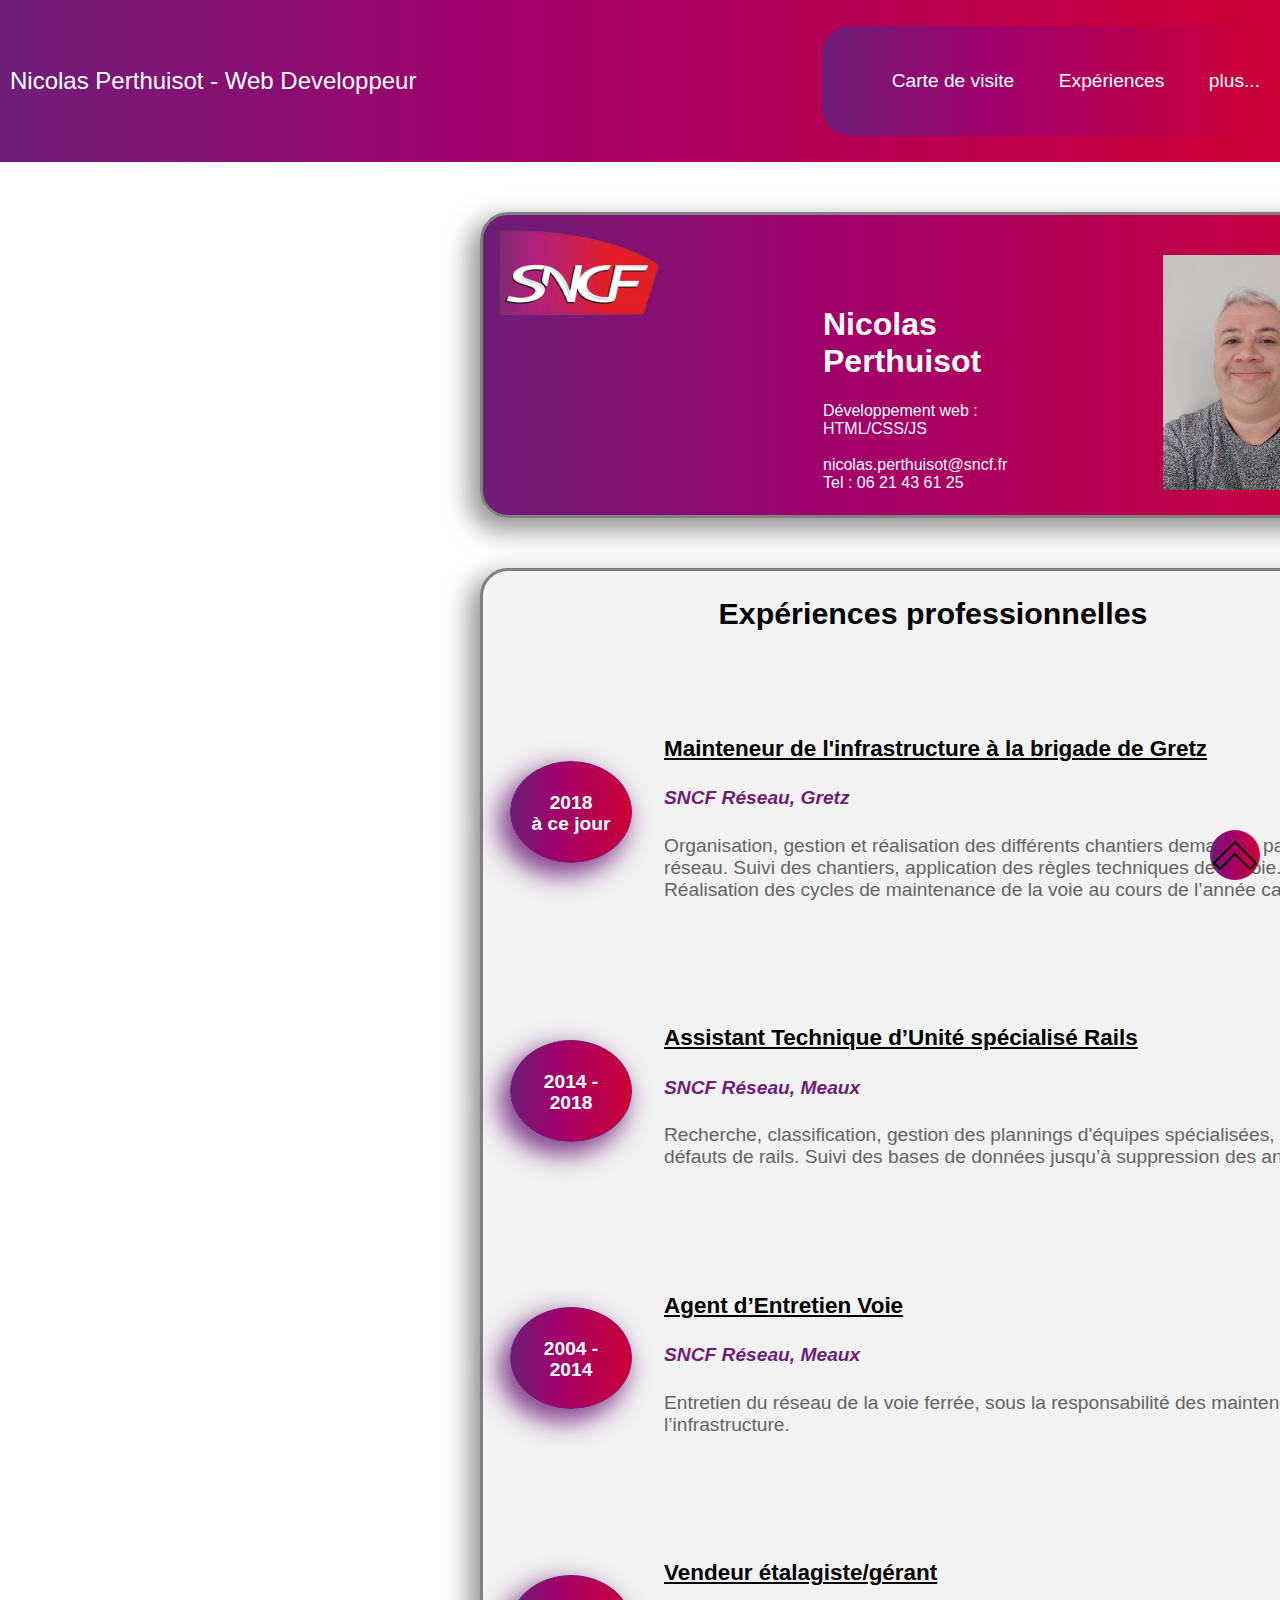
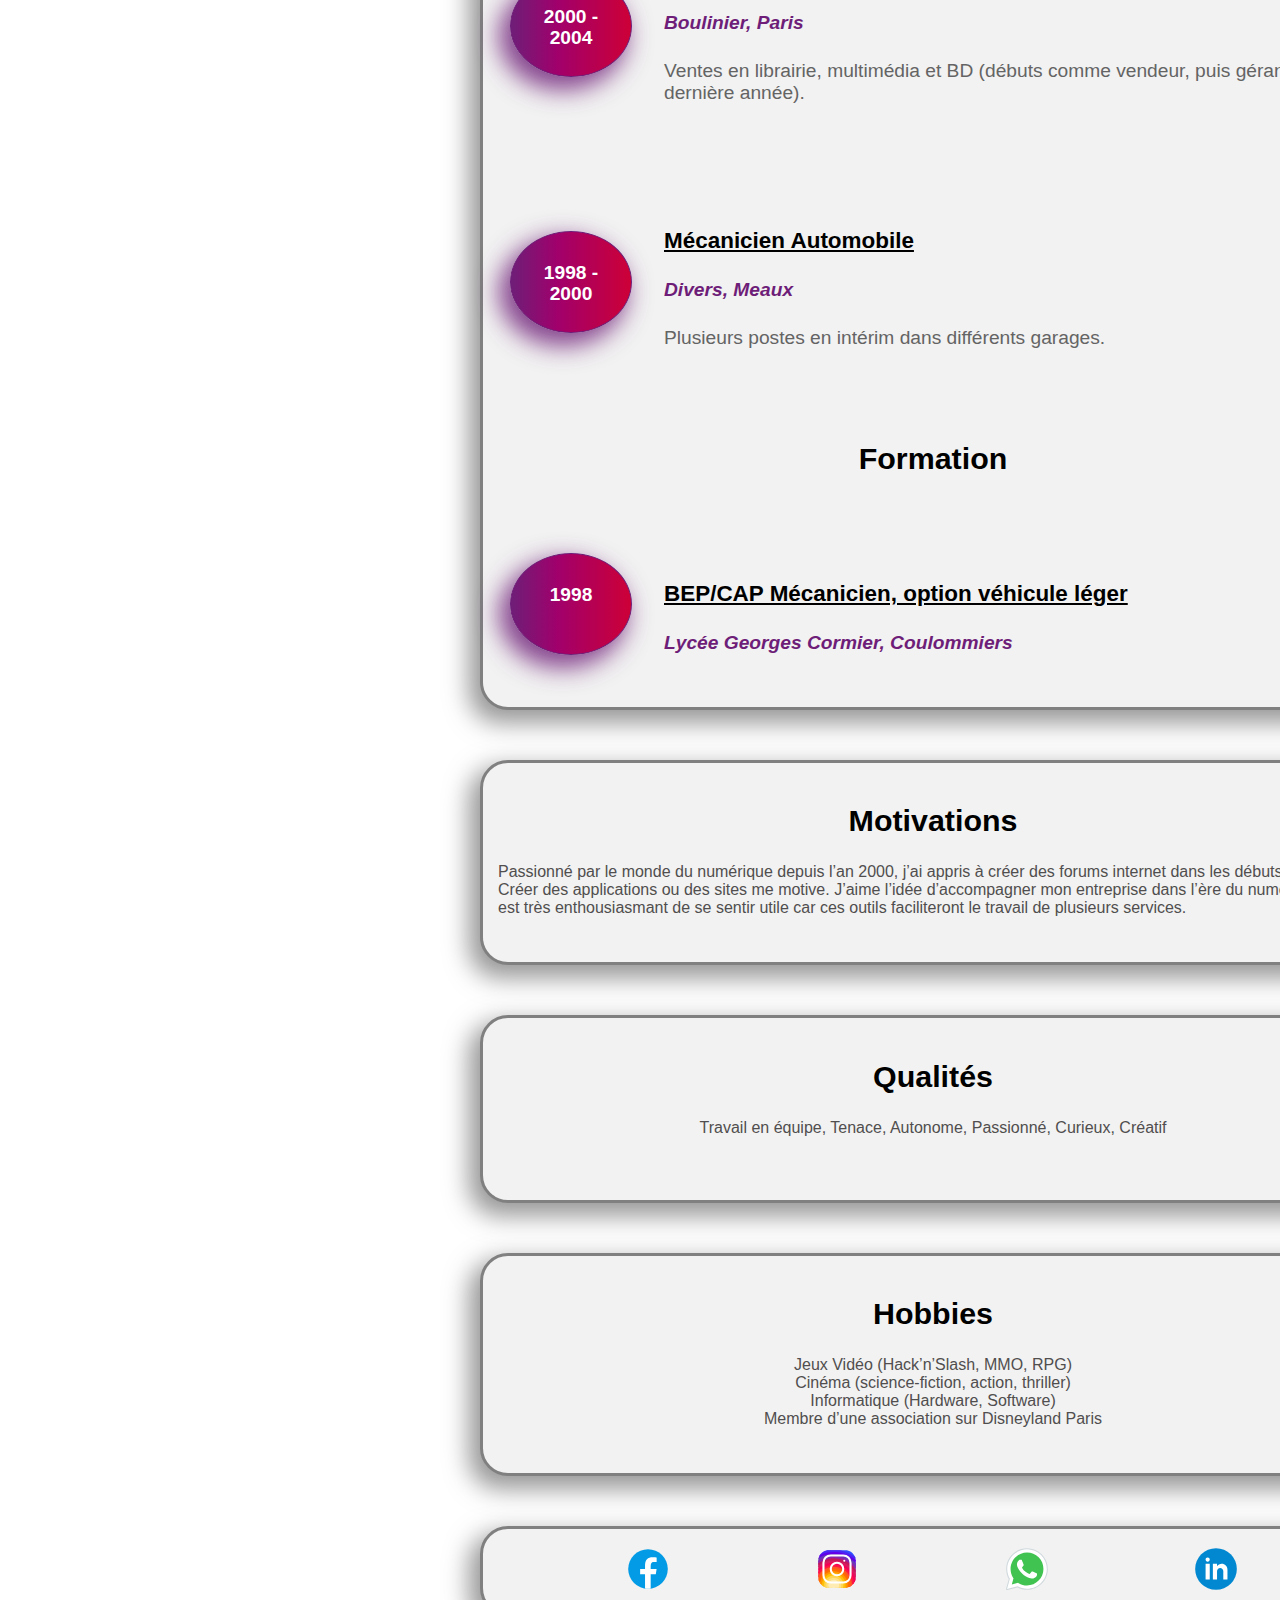
<file: index.html>
<!DOCTYPE html>
  <html lang="fr"> <!--L'idée de base était de partir sur un model du pass Carmillon sncf pour le faire en version CV-->
  <head>
      <meta charset="UTF-8">
      <meta http-equiv="X-UA-Compatible" content="IE=edge">
      <meta name="viewport" content="width=device-width, initial-scale=1.0">
      <link href="style.css" rel="stylesheet">
      <title>Curriculum Vitae</title>
  </head>
  <body>
    <!-- création d'un petit bouton retour avec son script JS-->
    <div class="btn">
    <img  title="retour" src="./images/flèche.png" class="icone">
    </div>
  <header>
    <!-- ici j'aurais pu aussi faire mon menu avec du javascript mais il est possible de le faire en CSS-->
    
      <nav class="navbar">
          <div class="titre">Nicolas Perthuisot - Web Developpeur</div>
          <label for="btn" class="icon">
              <svg viewBox="0 0 100 80" width="40" height="40">
                  <rect width="100" height="15"></rect>
                  <rect y="35" width="100" height="15"></rect>
                  <rect y="70" width="100" height="15"></rect>
              </svg>
          </label>
          <input name="btn" text="btn" type="checkbox" id="btn">
          <ul class="nav-menu">
              <li class="nav-item">
                  <a href="#grandeboite">Carte de visite</a>
              </li>
              <li class="nav-item">
                  <a href="#grandeboite1">Expériences</a>
              </li>
              <li class="nav-item">
                  <label for="btn2" class="show">plus...</label>
                  <input type="checkbox" id="btn2">
                  <ul class="dropdown">
                      <li class="drop-item">
                        <a href="#grandeboite2">Motivations</a>
                    </li>
                    <li class="drop-item">
                      <a href="#grandeboite3">Qualités</a>
                  </li>
                  <li class="drop-item">
                    <a href="#grandeboite4">Hobbies</a>
                </li>
                <li class="drop-item">
                  <a href="#grandeboite5">Réseaux Sociaux</a>
              </li>
                  </ul>
              </li>
          </ul>
      </nav>
  <!--Voici la première partie ou j'ai reproduit mes premières infos en pass Carmillon SNCF-->
    <section id="grandeboite">
      
      <img title="SNCF" src="images/SNCF.webp"  class="logo">

      <div class="pb1"><h1>Nicolas Perthuisot</h1>
          <p>Développement web :  HTML/CSS/JS<br>
          <br>nicolas.perthuisot@sncf.fr<br>
          Tel : 06 21 43 61 25<br></p>
      </div>

      <img title="Nicolas Perthuisot" src="images/NP.png" class="profil">
    </section>
    <section id="grandeboite1">
      <!-- ici on fait un tableau pour présenter son Expérience-->
    <h2>Expériences professionnelles</h2>
      <table>
        <tr>
            <td><div class="date">2018<br>à ce jour</div></td>
            <td><div class="space">
          <h3>Mainteneur de l'infrastructure à la brigade de Gretz</h3>
          <h4><em>SNCF Réseau, Gretz</em></h4>
          <div class="text1">Organisation, gestion et réalisation des différents chantiers
          demandés par SNCF réseau.
          Suivi des chantiers, application des règles techniques de la voie.
          Réalisation des cycles de maintenance de la voie au cours de
          l’année calendaire.</div>
        </div></td>
        </tr>
        <tr>
            <td><div class="date">
          2014 - <br>2018
        </div></td>
            <td> <div class="space">
          <h3>Assistant Technique d’Unité spécialisé Rails</h3>
          <h4><em>SNCF Réseau, Meaux</em></h4>
          <div class="text1">Recherche, classification, gestion des plannings d'équipes
          spécialisées, suivi des défauts de rails.
          Suivi des bases de données jusqu’à suppression des anomalies.</div>
        </div>
          </td>
          </tr>
          <tr>
          <td>
            <div class="date">
              2004 - <br>2014
        </div>
          </td>
          <td><div class="space">
            <h3>Agent d’Entretien Voie</h3>
            <h4><em>SNCF Réseau, Meaux</em></h4>
            <div class="text1">Entretien du réseau de la voie ferrée, sous la responsabilité des
            mainteneurs de l’infrastructure.</div>
          </div></td>
          </tr>
          <td>
        <div class="date">
          2000 - <br>2004
        </div>
          </td>
          <td>
        <div class="space">
        <h3>Vendeur étalagiste/gérant</h3>
        <h4><em>Boulinier, Paris</em></h4>
        <div class="text1">Ventes en librairie, multimédia et BD (débuts comme vendeur,
        puis gérant la dernière année).</div>
      </div></td>
  </tr>
  <td>
    <div class="date">
      1998 -<br>2000
    </div>
  </td>
  <td>    <div class="space">
    <h3>Mécanicien Automobile</h3>
    <h4><em>Divers, Meaux</em></h4>
      <div class="text1">Plusieurs postes en intérim dans différents garages.</div>
  </div>
  </div></td>
  </tr>
  </table>
  <h2>Formation</h2>
  <table>
    <tr>
      <td><div class="date">1998</div></td>
      <td><div class="space">
    <h3>BEP/CAP Mécanicien, option véhicule léger</h3>
    <h4><em>Lycée Georges Cormier, Coulommiers</em></h4>
  </div></td>
  </tr>
  </table>
  </section>
  <section id="grandeboite2">
      <h2>Motivations</h2>
          <div class="text">

            Passionné par le monde du numérique depuis l’an 2000,
            j’ai appris à créer des forums internet dans les débuts du
            HTML.
            Créer des applications ou des sites me motive. J’aime l’idée
            d’accompagner mon entreprise dans l’ère du numérique.
            Cela est très enthousiasmant de se sentir utile car ces
            outils faciliteront le travail de plusieurs services.
          </div>
  </section>
  <section id="grandeboite3">
      <h2>Qualités</h2>
          <div class="text2">      
            Travail en équipe,
            Tenace,
            Autonome,
            Passionné,
            Curieux,
            Créatif
          </div><br>
    </section>
    <section id="grandeboite4"> 
    <!-- on reprend le theme de la boite sans le tablmeau pour la partie parcours perso-->
      <h2>Hobbies</h2>
      <div class="text2">
        Jeux Vidéo (Hack’n’Slash, MMO,
        RPG) <br> Cinéma (science-fiction,
        action, thriller) <br> Informatique (Hardware, Software)
        <br> Membre d’une association sur
        Disneyland Paris
      </div>
    </section> 
  <footer>
      <ul id="grandeboite5">
        <li><a href="https://www.facebook.com"><img src="images/facebook.svg"class="img" title="Facebook"></a></li>
        <li><a href="https://www.instagram.com"><img src="images/instagram.svg" class="img" title="instagram"></a></li>
        <li><a href="https://www.whatsapp.com/"><img src="images/whatsapp.svg" class="img" title="whatsapp"></a></li>
        <li><a href="https://www.linkedin.com"><img src="images/linkedin.svg" class="img" title="linkedin"></a></li>
      </ul>
  </footer>
  <script src="app.js"></script>
  </body>
  </html>
</file>
<file: style.css>
body{
  margin: 0;
  font-family:arial, Helvetica, sans-serif;
}

.btn {
  height: 50px;
  width: 50px;
  background: rgb(110,30,120);
  background: linear-gradient(90deg, 
  rgba(110,30,120,1) 0%,
  rgba(161,0,107,1) 39%, 
  rgba(205,0,55,1) 100%);
  border-radius: 50%;
  display: flex;
  justify-content: center;
  align-items: center;
  position: fixed;
  right: 20px;
  bottom: 20px;
  cursor: pointer;
  z-index:999;
}
.icone {
  width: 50px;
}

.navbar{
background: rgb(110,30,120);
background: linear-gradient(90deg, 
rgba(110,30,120,1) 0%,
rgba(161,0,107,1) 39%, 
rgba(205,0,55,1) 100%);
padding: 10px;
display: flex;
justify-content: space-between;
align-items: center;
position: relative;
z-index:999;
}

.titre{
  color: white;
  font-size: 1.5rem;
  line-height: 70px;
  text-decoration: none;
}

.icon{
  fill: white;
  cursor: pointer;
}

.navbar input, .nav-menu, .dropdown{
  display: none;
}

[id^=btn]:checked + ul{
  display: block;
}

.nav-menu{
background: rgb(110,30,120);
background: linear-gradient(90deg, 
rgba(110,30,120,1) 0%,
rgba(161,0,107,1) 39%, 
rgba(205,0,55,1) 100%);
position: absolute;
top: 70px;
left: 0;
right: 0;
border-radius: 28px;
}

.nav-item a, .drop-item a, .show{
  color: white;
  text-decoration: none;
  line-height: 70px;
  font-size: 1.2rem;
}

.nav-menu a:hover, .show:hover{
  color: red;
}

#grandeboite {
  display: grid;
  grid-template-columns: repeat(3, 1fr);
  grid-template-rows: repeat(2, 1fr);
  grid-column-gap: 120px;
  grid-row-gap: 0px;
  margin-top: 50px;
  margin-left: 480px;
  background: rgb(110,30,120);
  background: linear-gradient(90deg, 
  rgba(110,30,120,1) 0%,
  rgba(161,0,107,1) 39%, 
  rgba(205,0,55,1) 100%);
  width:  900px;
  height: 300px;
  border: 3px solid #808080;
  border-radius: 28px;
  box-shadow: -8px 10px 24px 3px rgba(128,128,128,0.82);
}

.pb1 {
  grid-column-start:2;
  grid-column-end: 3;
  grid-row-start: 1;
  grid-row-end: 2;
  font-family:arial, Helvetica, sans-serif;
  color: rgb(252, 251, 251);
  font-size:1em;
  padding-top: 70px;
}


.profil {
  grid-column-start:3;
  grid-column-end: 3;
  grid-row-start: 1;
  grid-row-end: 3;
  width: 80%;
  padding-top:40px;

}


.logo {
  grid-column-start:1;
  grid-column-end: 2;
  grid-row-start: 1;
  grid-row-end: 1;
  width: auto;
  height: 120px;
}

h2{
  text-align: center;
  font-size:1.9em;
}

#grandeboite1 { 
  background: #f2f2f2;
  margin-top: 50px;
  margin-left: 480px;
  width: 900px;
  height: auto;
  border: 3px solid #808080;
  box-shadow: -8px 10px 24px 3px rgba(128,128,128,0.82);
  border-radius: 28px;
}

table {
  padding: 10px;
}

td {
  padding:15px;
}

h3 {
  text-decoration:underline
}

/* on rend nos dates un peu plus belle, toujours dans le style Carmillon SNCF */

.date {
  border: 1px solid rgb(110,30,120);
  background: rgb(110,30,120);
  background: linear-gradient(90deg, 
  rgba(110,30,120,1) 0%,
  rgba(161,0,107,1) 39%, 
  rgba(205,0,55,1) 100%);
  box-shadow: -8px 10px 24px 3px rgba(110,30,120,0.82);
  color: white;
  border-radius: 50%;
  width :120px;
  height:120px;
  text-align: center;
  line-height:21px;
  height: 70px;
  padding-top:30px;
  font-weight: bold;
  font-size: 1.2em
}

.space {
  padding-top:5px;
  margin-top:25px;
  margin-bottom:10px;
  font-size:1.2em;
}

.text {
  color: rgb(80, 78, 78);
  font-size:medium;
  padding-bottom: 30px;
}

.text1 {
  color: #646464;
  text-align: left;
  padding-bottom: 30px;
}

.text2 {
  color: rgb(80, 78, 78);
  font-size:medium;
  padding-bottom: 30px;
  text-align: center;
}

#grandeboite2 { 
  background: #f2f2f2;
  margin-top: 50px;
  margin-left: 480px;
  width: 870px;
  border: 3px solid #808080;
  box-shadow: -8px 10px 24px 3px rgba(128,128,128,0.82);
  border-radius: 28px;
  padding: 15px;
}

#grandeboite3 { 
  background: #f2f2f2;
  margin-top: 50px;
  margin-left: 480px;
  width: 870px;
  border: 3px solid #808080;
  box-shadow: -8px 10px 24px 3px rgba(128,128,128,0.82);
  border-radius: 28px;
  padding: 15px;
}

#grandeboite4 { 
  background: #f2f2f2;
  margin-top: 50px;
  margin-left: 480px;
  width: 870px;
  border: 3px solid #808080;
  box-shadow: -8px 10px 24px 3px rgba(128,128,128,0.82);
  border-radius: 28px;
  padding: 15px;

}

#grandeboite5 { 
  background: #f2f2f2;
  margin-top: 50px;
  margin-left: 480px;
  width: 870px;
  border: 3px solid #808080;
  box-shadow: -8px 10px 24px 3px rgba(128,128,128,0.82);
  border-radius: 28px;
  padding: 15px;

}


em {
color : rgb(110,30,120);
color: linear-gradient(90deg, 
rgba(110,30,120,1) 0%,
rgba(161,0,107,1) 39%, 
rgba(205,0,55,1) 100%);
}


.img {
  width: 50px;
  height: 50px;
  
}

.img:hover {
  animation: myAnim 2s ease 0s 1 normal forwards;
}

@keyframes myAnim {
	0%,
	100% {
		transform: rotate(0deg);
		transform-origin: 50% 50%;
	}

	10% {
		transform: rotate(8deg);
	}

	20%,
	40%,
	60% {
		transform: rotate(-10deg);
	}

	30%,
	50%,
	70% {
		transform: rotate(10deg);
	}

	80% {
		transform: rotate(-8deg);
	}

	90% {
		transform: rotate(8deg);
	}
}

li {
display: inline;
padding: 20px 10px;
margin-left:115px;
list-style-type: none;

}

@media screen and (min-width: 768px){

  #profil {
    display: none;
  }

  
  .icon{
      display: none;
  }
  .nav-menu{
      display: initial;
      position: static;
  }
  .nav-item{
      display: inline-block;
      margin-left: 20px;
      position: relative;
  }
  .dropdown{
      position: absolute;
      background: rgb(110,30,120);
      background: linear-gradient(90deg, 
      rgba(110,30,120,1) 0%,
      rgba(161,0,107,1) 39%, 
      rgba(205,0,55,1) 100%);
      top: 70px;
      right: 0;
      padding-right: 40px;
      width: max-content;
  }



}

@media screen and (max-width: 768px){




#grandeboite1, #grandeboite2, #grandeboite3, #grandeboite4, #grandeboite5 { 
margin: 10px;
background: #f2f2f2;
border: 3px solid #808080;
width: auto;
height: auto;
border-radius: 28px;
padding-bottom: 15px;
}

#grandeboite {
margin: 10px;
background: rgb(110,30,120);
background: linear-gradient(90deg, 
rgba(110,30,120,1) 0%,
rgba(161,0,107,1) 39%, 
rgba(205,0,55,1) 100%);
border: 3px solid #808080;
width: auto;
border-radius: 28px;
}

.date {
  border: 1px solid rgb(110,30,120);
  background: rgb(110,30,120);
  background: linear-gradient(90deg, 
  rgba(110,30,120,1) 0%,
  rgba(161,0,107,1) 39%, 
  rgba(205,0,55,1) 100%);
  box-shadow: -8px 10px 24px 3px rgba(110,30,120,0.82);
  color: white;
  border-radius: 50%;
  width :100px;
  height:100px;
  text-align: center;
  line-height:21px;
  height: 70px;
  padding-top:30px;
  font-weight: bold;
  font-size: 1.1em
}

.titre{
  color: white;
  font-size: 1rem;
  line-height: 70px;
  text-decoration: none;
}

.logo, .profil {
 display: none;
}

h1 {
font-family:arial, Helvetica, sans-serif;
color: rgb(252, 251, 251);
font-size:1.2em;
}

.text {
text-align: left;
position:relative;
top: 20px;
color: rgb(80, 78, 78);
font-size:1em;
padding-bottom: 20px;
}
	
li {
display: inline;
padding: 20px 10px;
margin-left: 0;
list-style-type: none;

}
}
</file>
